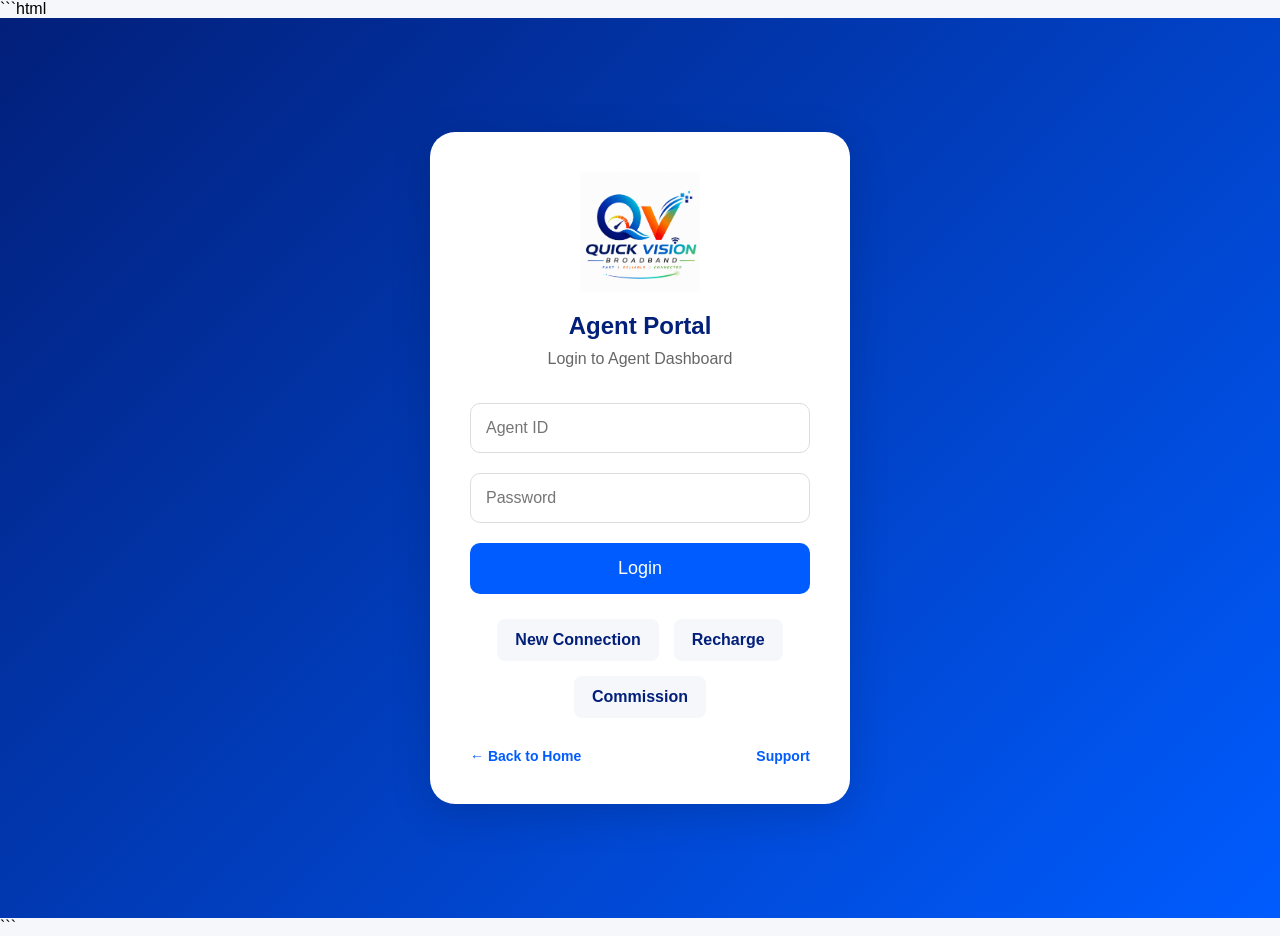
<file: pages/agent.html>
```html
<!DOCTYPE html>
<html lang="en">

<head>

<meta charset="UTF-8">

<meta name="viewport"
content="width=device-width, initial-scale=1">

<title>

Agent Portal

</title>

<link rel="stylesheet"
href="../style.css">

</head>

<body>

<section class="portal">

<div class="portal-card">

<img
src="../logo.png"
class="portal-logo"
alt="Quick Vision">

<h1>

Agent Portal

</h1>

<p>

Login to Agent Dashboard

</p>

<form>

<input
type="text"
placeholder="Agent ID">

<input
type="password"
placeholder="Password">

<button>

Login

</button>

</form>


<div class="quick-actions">

<a href="#">

New Connection

</a>

<a href="#">

Recharge

</a>

<a href="#">

Commission

</a>

</div>


<div class="portal-links">

<a href="../index.html">

← Back to Home

</a>

<a href="support.html">

Support

</a>

</div>

</div>

</section>

</body>

</html>
```
</file>
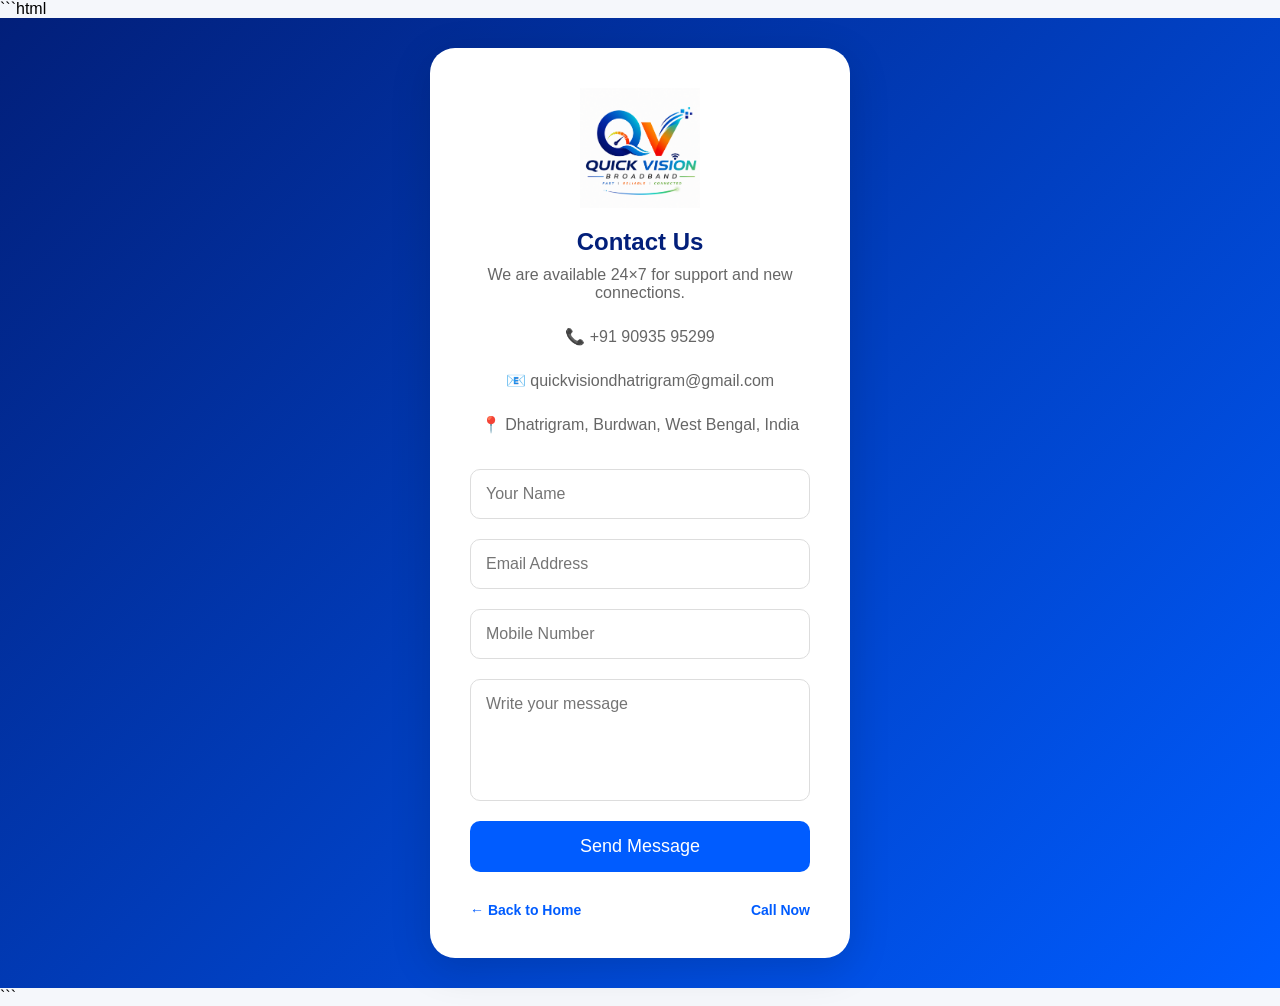
<file: pages/contact.html>
```html
<!DOCTYPE html>
<html lang="en">

<head>

<meta charset="UTF-8">

<meta name="viewport"
content="width=device-width, initial-scale=1">

<title>

Contact Us | Quick Vision Broadband

</title>

<link rel="stylesheet"
href="../style.css">

</head>

<body>

<section class="portal">

<div class="portal-card">

<img
src="../logo.png"
class="portal-logo"
alt="Quick Vision Broadband">

<h1>

Contact Us

</h1>

<p>

We are available 24×7 for support and new connections.

</p>

<div class="contact-details">

<p>

📞 +91 90935 95299

</p>

<p>

📧 quickvisiondhatrigram@gmail.com

</p>

<p>

📍 Dhatrigram, Burdwan,
West Bengal, India

</p>

</div>

<form>

<input
type="text"
placeholder="Your Name">

<input
type="email"
placeholder="Email Address">

<input
type="tel"
placeholder="Mobile Number">

<textarea
placeholder="Write your message"
rows="5"></textarea>

<button>

Send Message

</button>

</form>

<div class="portal-links">

<a href="../index.html">

← Back to Home

</a>

<a href="tel:+919093595299">

Call Now

</a>

</div>

</div>

</section>

</body>

</html>
```
</file>
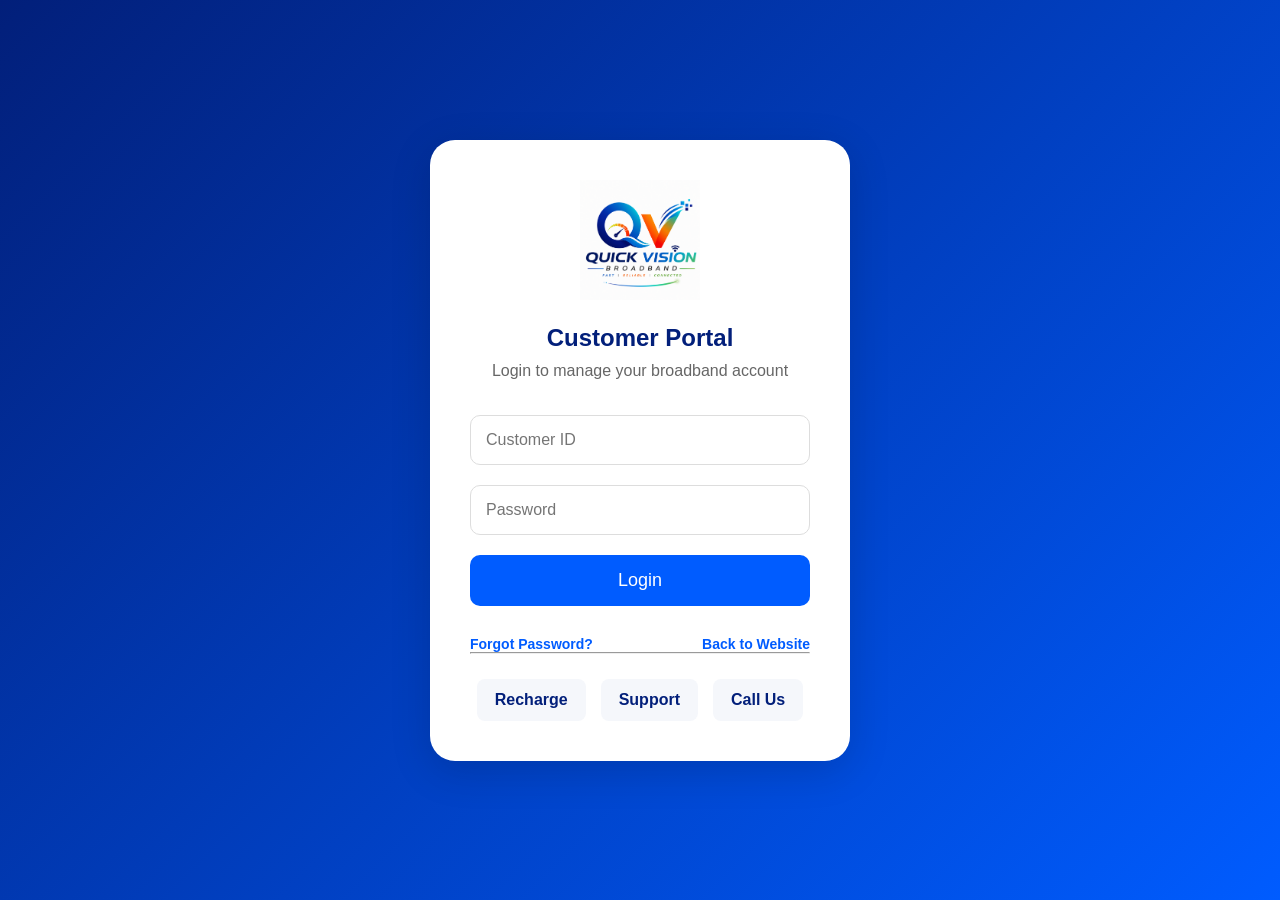
<file: pages/login.html>
<!DOCTYPE html>
<html lang="en">

<head>

<meta charset="UTF-8">

<meta name="viewport"
content="width=device-width, initial-scale=1">

<title>

Quick Vision Customer Portal

</title>

<link rel="stylesheet"
href="../style.css">

</head>

<body>

<section class="portal">

<div class="portal-card">

<img
src="../logo.png"
class="portal-logo">

<h1>

Customer Portal

</h1>

<p>

Login to manage your broadband account

</p>

<form>

<input
type="text"
placeholder="Customer ID">

<input
type="password"
placeholder="Password">

<button>

Login

</button>

</form>

<div class="portal-links">

<a href="#">

Forgot Password?

</a>

<a href="../index.html">

Back to Website

</a>

</div>

<hr>

<div class="quick-actions">

<a href="#recharge">

Recharge

</a>

<a href="#support">

Support

</a>

<a href="tel:+919093595299">

Call Us

</a>

</div>

</div>

</section>

</body>

</html>
</file>
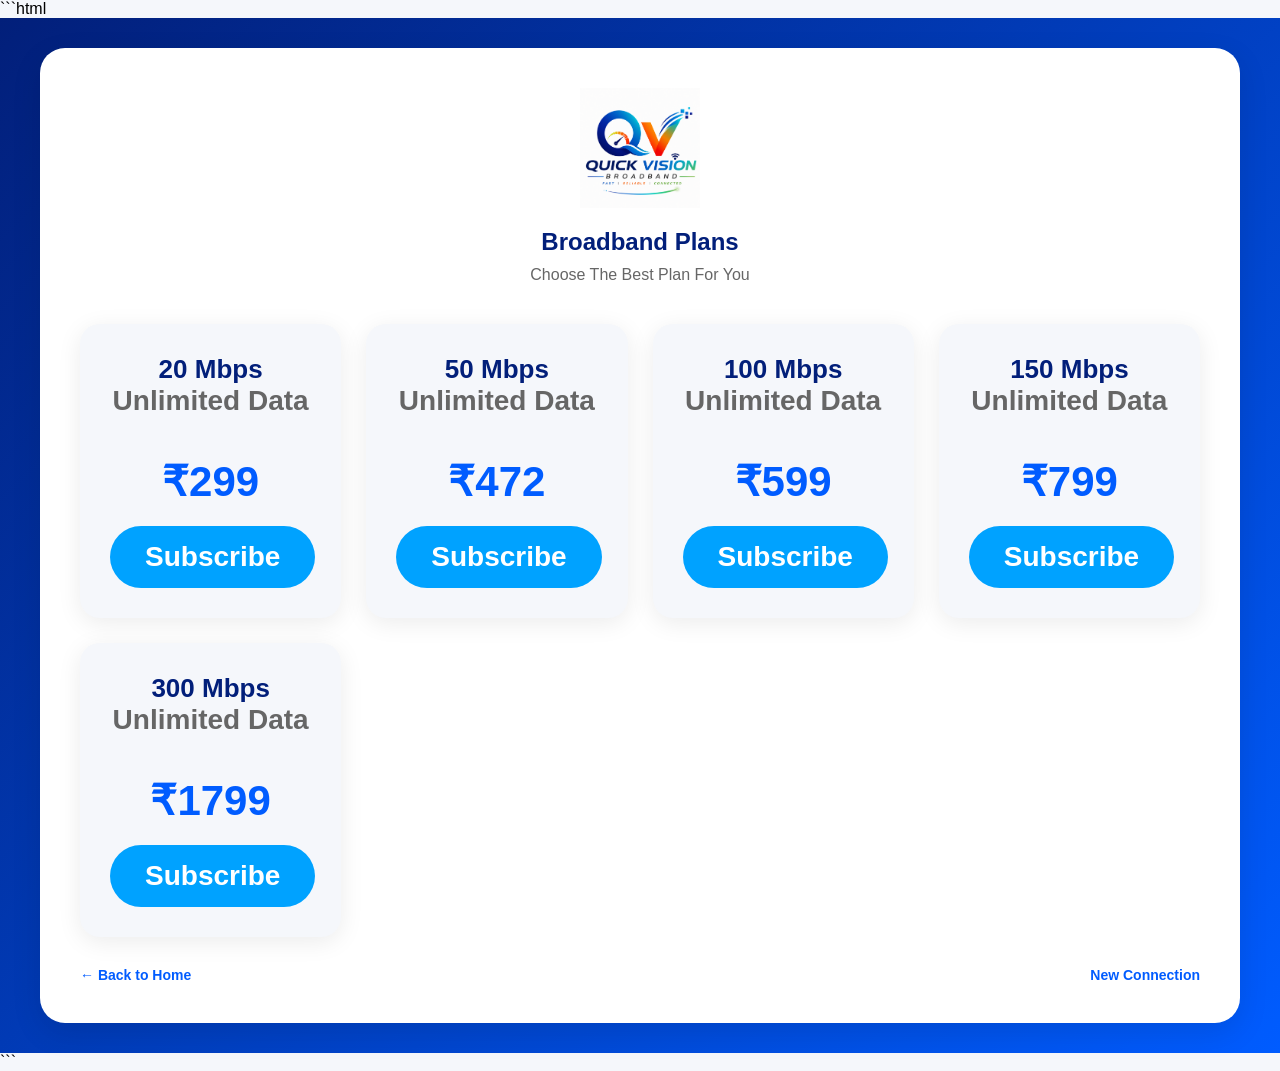
<file: pages/plans.html>
```html
<!DOCTYPE html>
<html lang="en">

<head>

<meta charset="UTF-8">

<meta name="viewport"
content="width=device-width, initial-scale=1">

<title>

Broadband Plans

</title>

<link rel="stylesheet"
href="../style.css">

</head>

<body>

<section class="portal">

<div class="plans-page">

<img
src="../logo.png"
class="portal-logo">

<h1>

Broadband Plans

</h1>

<p>

Choose The Best Plan For You

</p>


<div class="cards">

<div class="card">

<h3>20 Mbps</h3>

<p>Unlimited Data</p>

<h2>₹299</h2>

<a
href="recharge.html"
class="btn">

Subscribe

</a>

</div>


<div class="card">

<h3>50 Mbps</h3>

<p>Unlimited Data</p>

<h2>₹472</h2>

<a
href="recharge.html"
class="btn">

Subscribe

</a>

</div>


<div class="card">

<h3>100 Mbps</h3>

<p>Unlimited Data</p>

<h2>₹599</h2>

<a
href="recharge.html"
class="btn">

Subscribe

</a>

</div>


<div class="card">

<h3>150 Mbps</h3>

<p>Unlimited Data</p>

<h2>₹799</h2>

<a
href="recharge.html"
class="btn">

Subscribe

</a>

</div>


<div class="card">

<h3>300 Mbps</h3>

<p>Unlimited Data</p>

<h2>₹1799</h2>

<a
href="recharge.html"
class="btn">

Subscribe

</a>

</div>

</div>


<div class="portal-links">

<a href="../index.html">

← Back to Home

</a>

<a href="contact.html">

New Connection

</a>

</div>


</div>

</section>

</body>

</html>
```
</file>
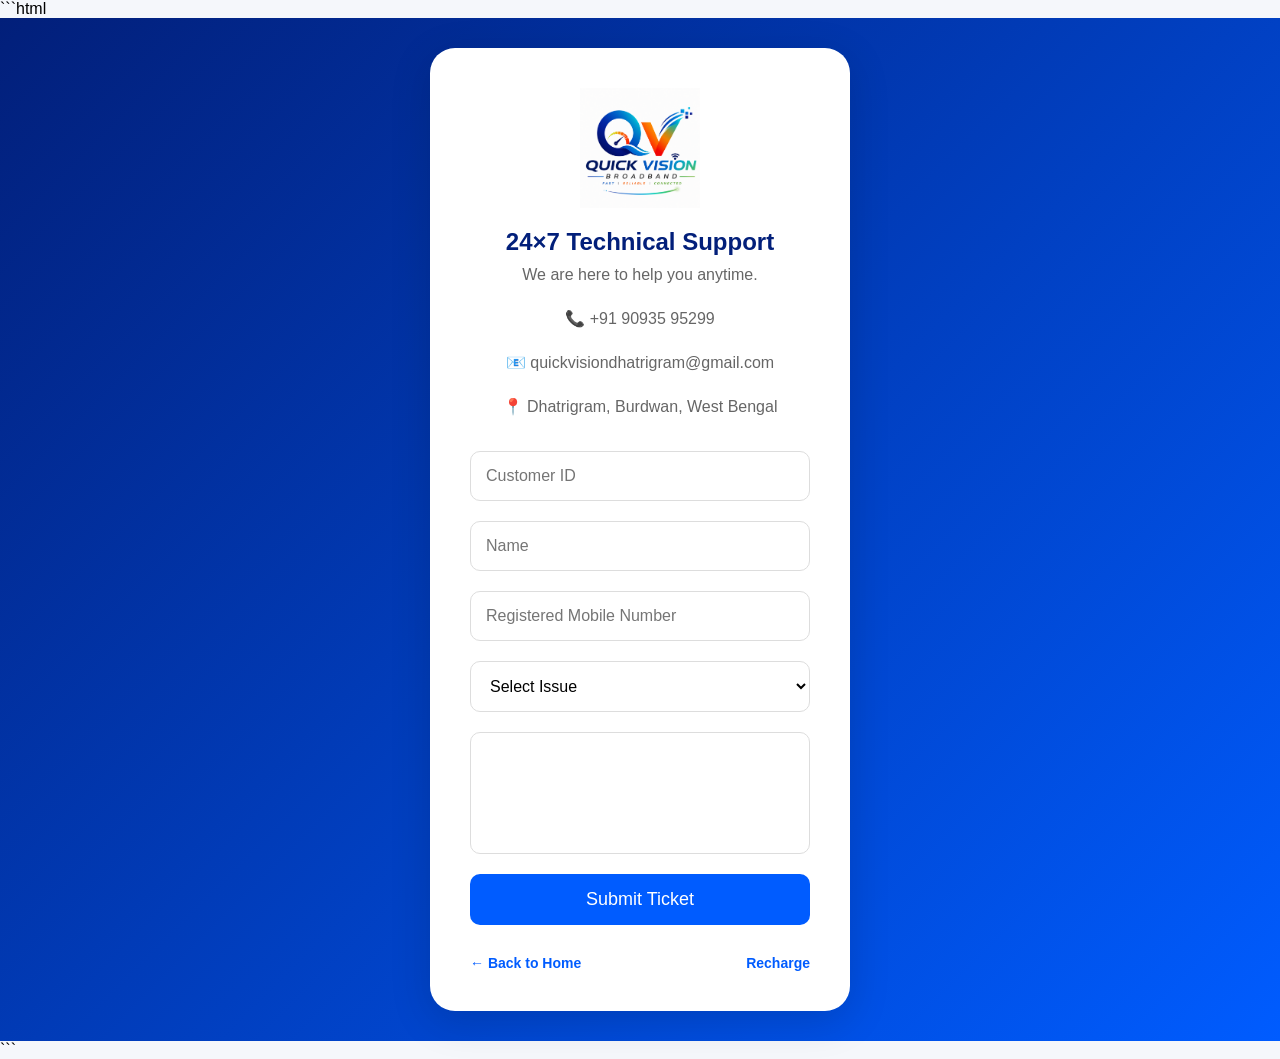
<file: pages/support.html>
```html
<!DOCTYPE html>
<html lang="en">

<head>

<meta charset="UTF-8">

<meta name="viewport"
content="width=device-width, initial-scale=1">

<title>

Quick Vision Support

</title>

<link rel="stylesheet"
href="../style.css">

</head>

<body>

<section class="portal">

<div class="portal-card">

<img
src="../logo.png"
class="portal-logo"
alt="Logo">

<h1>

24×7 Technical Support

</h1>

<p>

We are here to help you anytime.

</p>


<div class="contact-details">

<p>

📞 +91 90935 95299

</p>

<p>

📧 quickvisiondhatrigram@gmail.com

</p>

<p>

📍 Dhatrigram, Burdwan,
West Bengal

</p>

</div>


<form>

<input
type="text"
placeholder="Customer ID">

<input
type="text"
placeholder="Name">

<input
type="text"
placeholder="Registered Mobile Number">

<select>

<option>

Select Issue

</option>

<option>

Internet Not Working

</option>

<option>

Slow Speed

</option>

<option>

Recharge Problem

</option>

<option>

New Connection

</option>

<option>

Billing Issue

</option>

</select>

<textarea
rows="5"
placeholder="Describe Your Problem">

</textarea>

<button>

Submit Ticket

</button>

</form>


<div class="portal-links">

<a href="../index.html">

← Back to Home

</a>

<a href="recharge.html">

Recharge

</a>

</div>

</div>

</section>

</body>

</html>
```
</file>
<file: style.css>
*{
margin:0;
padding:0;
box-sizing:border-box;
font-family:Arial,sans-serif;
}

body{
background:#f5f7fb;
overflow-x:hidden;
}

/* TOPBAR */

.topbar{
background:#021f7a;
color:#fff;
padding:12px 5%;
display:flex;
justify-content:space-between;
font-size:14px;
}

/* NAVBAR */

.navbar{
background:#fff;
display:flex;
justify-content:space-between;
align-items:center;
padding:20px 5%;
box-shadow:0 2px 15px rgba(0,0,0,.08);
position:sticky;
top:0;
z-index:999;
}

.logo{
height:70px;
}

.navbar ul{
display:flex;
gap:35px;
list-style:none;
}

.navbar a{
text-decoration:none;
font-size:17px;
font-weight:600;
color:#222;
transition:.3s;
}

.navbar a:hover{
color:#005cff;
}

/* HERO */

.hero{
display:flex;
justify-content:space-between;
align-items:center;
padding:80px 5%;
background:
linear-gradient(
rgba(0,0,0,.55),
rgba(0,0,0,.55)
),
url("images/banner1.png");

background-size:cover;
background-position:center;
background-repeat:no-repeat;

min-height:650px;

color:#fff;

gap:40px;
}

.hero-left{
width:55%;
}

.hero-left h1{
font-size:60px;
line-height:1.2;
margin-bottom:20px;
}

.hero-left p{
font-size:22px;
margin-bottom:30px;
}

.hero-right{
width:35%;
background:#03298f;
padding:30px;
border-radius:20px;
}

.hero-right h2{
margin-bottom:20px;
}

.hero-right ul{
list-style:none;
line-height:2.2;
font-size:18px;
}

/* HERO IMAGE */

.hero-image{
width:35%;
text-align:center;
}

.hero-image img{
width:420px;
max-width:100%;
}

/* BUTTONS */

.btn,
.btn2{

padding:15px 35px;

border-radius:40px;

text-decoration:none;

font-weight:bold;

display:inline-block;

}

.btn{

background:#00a2ff;

color:white;

}

.btn2{

background:white;

color:#005bff;

margin-left:15px;

}

/* LOGIN */

.loginbox{

display:flex;

justify-content:center;

gap:15px;

margin:50px 0;

}

.login,
.agent{

padding:14px 25px;

border-radius:10px;

text-decoration:none;

color:white;

}

.login{

background:#002f8f;

}

.agent{

background:#10a522;

}

/* RECHARGE */

.recharge{

background:white;

padding:50px;

width:420px;

margin:60px auto;

border-radius:20px;

box-shadow:0 5px 30px rgba(0,0,0,.1);

text-align:center;

}

.recharge h2{

margin-bottom:25px;

color:#021f7a;

}

.recharge input{

width:100%;

padding:15px;

margin:12px 0;

border:1px solid #ddd;

border-radius:10px;

}

.recharge button{

width:100%;

padding:15px;

background:#009c2a;

border:none;

color:white;

font-size:18px;

border-radius:10px;

cursor:pointer;

}

.recharge button:hover{

background:#007f20;

}

/* PLANS */

.plans{

padding:80px 5%;

text-align:center;

}

.plans h2{

font-size:40px;

margin-bottom:50px;

color:#021f7a;

}

.cards{

display:grid;

grid-template-columns:
repeat(auto-fit,minmax(220px,1fr));

gap:25px;

}

.card{

background:white;

padding:40px;

border-radius:20px;

box-shadow:0 5px 25px rgba(0,0,0,.08);

font-size:28px;

font-weight:bold;

transition:.3s;

}

.card:hover{

transform:translateY(-10px);

box-shadow:0 15px 35px rgba(0,0,0,.12);

}

/* OTT */

.ott{

padding:80px 5%;

background:white;

text-align:center;

}

.ott h2{

font-size:40px;

margin-bottom:40px;

color:#021f7a;

}

.ottgrid{

display:grid;

grid-template-columns:
repeat(auto-fit,minmax(140px,1fr));

gap:30px;

}

.ottgrid img{

width:110px;

margin:auto;

transition:.3s;

}

.ottgrid img:hover{

transform:scale(1.1);

}

/* SUPPORT */

.support{

padding:90px 5%;

text-align:center;

background:white;

}

.support-img{

width:300px;

margin-bottom:20px;

animation:floating 4s infinite;

}

.support h2{

font-size:42px;

color:#021f7a;

margin-bottom:20px;

}

.support p{

font-size:20px;

color:#555;

margin-bottom:30px;

}

/* CONTACT */

.contact{

padding:80px 5%;

background:#021f7a;

color:white;

text-align:center;

}

.contact h2{

font-size:42px;

margin-bottom:25px;

}

.contact p{

font-size:20px;

line-height:2;

}

/* FOOTER */

footer{

background:#01114e;

color:white;

padding:50px 5%;

text-align:center;

}

.footer-grid{

display:grid;

grid-template-columns:
repeat(auto-fit,minmax(220px,1fr));

gap:35px;

margin-bottom:30px;

}

.social{

display:flex;

gap:15px;

justify-content:center;

}

.social img{

width:38px;

cursor:pointer;

transition:.3s;

}

.social img:hover{

transform:scale(1.15);

}

footer hr{

margin:30px 0;

border:none;

height:1px;

background:rgba(255,255,255,.2);

}

/* STICKY */

.sticky{

position:fixed;

top:0;

left:0;

width:100%;

background:white;

box-shadow:
0 3px 15px rgba(0,0,0,.12);

z-index:999;

transition:.3s;

}

/* WHATSAPP */

.whatsapp{

position:fixed;

bottom:25px;

right:25px;

z-index:999;

}

.whatsapp img{

width:65px;

}

/* MOBILE */

@media(max-width:768px){

.topbar{

flex-direction:column;

gap:10px;

text-align:center;

}

.navbar{

flex-direction:column;

gap:20px;

}

.navbar ul{

flex-direction:column;

gap:15px;

text-align:center;

}

.hero{

flex-direction:column;

padding:50px 20px;

text-align:center;

}

.hero-left,
.hero-right,
.hero-image{

width:100%;

}

.hero-image img{

width:280px;

}

.loginbox{

flex-direction:column;

align-items:center;

}

.recharge{

width:90%;

padding:30px;

}

}

/* LOGIN PAGE */

.login-page{

min-height:100vh;

display:flex;

justify-content:center;

align-items:center;

background:

linear-gradient(
135deg,
#021a52,
#005cff
);

padding:30px;

}

.login-card{

background:white;

padding:40px;

width:380px;

border-radius:20px;

box-shadow:

0 10px 30px rgba(0,0,0,.15);

text-align:center;

}

.login-card h1{

margin-bottom:25px;

color:#021a52;

}

.login-card input{

width:100%;

padding:15px;

margin:12px 0;

border:

1px solid #ddd;

border-radius:10px;

font-size:16px;

}

.login-card button{

width:100%;

padding:15px;

border:none;

background:#005cff;

color:white;

font-size:18px;

border-radius:10px;

cursor:pointer;

margin-top:10px;

}

.login-card button:hover{

background:#003fb3;

}

.login-card a{

display:inline-block;

margin-top:20px;

text-decoration:none;

color:#005cff;

font-weight:bold;

}

/* CUSTOMER PORTAL */

.portal{

min-height:100vh;

display:flex;

justify-content:center;

align-items:center;

background:

linear-gradient(
135deg,
#021f7a,
#005cff
);

padding:30px;

}

.portal-card{

background:white;

width:420px;

padding:40px;

border-radius:25px;

box-shadow:

0 10px 40px rgba(0,0,0,.15);

text-align:center;

}

.portal-logo{

width:120px;

margin-bottom:20px;

}

.portal-card h1{

color:#021f7a;

margin-bottom:10px;

}

.portal-card p{

color:#666;

margin-bottom:25px;

}

.portal-card input{

width:100%;

padding:16px;

margin:10px 0;

border:

1px solid #ddd;

border-radius:10px;

font-size:16px;

}

.portal-card button{

width:100%;

padding:16px;

border:none;

background:#005cff;

color:white;

font-size:18px;

border-radius:10px;

cursor:pointer;

margin-top:10px;

}

.portal-card button:hover{

background:#003db8;

}

.portal-links{

display:flex;

justify-content:space-between;

margin-top:20px;

}

.portal-links a{

text-decoration:none;

color:#005cff;

font-size:14px;

}

.quick-actions{

display:flex;

justify-content:center;

gap:15px;

margin-top:25px;

}

.quick-actions a{

background:#f5f7fb;

padding:10px 15px;

border-radius:8px;

text-decoration:none;

color:#021f7a;

font-weight:bold;

}

.contact-details{
margin:20px 0;
text-align:center;
}

.contact-details p{
margin:10px 0;
font-size:16px;
color:#444;
}

.portal-card textarea{
width:100%;
padding:15px;
margin:10px 0;
border:1px solid #ddd;
border-radius:10px;
resize:none;
font-size:16px;
font-family:Arial,sans-serif;
}

/* RECHARGE PAGE */

.portal{

min-height:100vh;

display:flex;

justify-content:center;

align-items:center;

background:
linear-gradient(
135deg,
#021f7a,
#005cff
);

padding:30px;

}

.portal-card{

background:#fff;

width:420px;

padding:40px;

border-radius:25px;

box-shadow:
0 10px 40px rgba(0,0,0,.15);

text-align:center;

}

.portal-logo{

width:120px;

margin-bottom:20px;

}

.portal-card h1{

color:#021f7a;

margin-bottom:10px;

}

.portal-card p{

margin-bottom:25px;

color:#666;

}

.portal-card input{

width:100%;

padding:15px;

margin:10px 0;

border:1px solid #ddd;

border-radius:10px;

font-size:16px;

}

.portal-card button{

width:100%;

padding:15px;

background:#005cff;

border:none;

border-radius:10px;

color:white;

font-size:18px;

cursor:pointer;

margin-top:10px;

}

.portal-card button:hover{

background:#003fa5;

}

.portal-links{

display:flex;

justify-content:space-between;

margin-top:20px;

}

.portal-links a{

text-decoration:none;

color:#005cff;

font-weight:bold;

}

/* PAYMENT PAGE */

.payment-icons{

display:flex;

justify-content:center;

gap:20px;

margin:25px 0;

}

.payment-icons img{

width:60px;

transition:.3s;

}

.payment-icons img:hover{

transform:scale(1.1);

}

.paybtn{

display:block;

background:#005cff;

color:white;

padding:15px;

border-radius:10px;

text-decoration:none;

font-weight:bold;

margin-top:20px;

}

.paybtn:hover{

background:#003fa8;

}

.qrbox{

margin-top:30px;

padding:20px;

background:#f5f7fb;

border-radius:15px;

}

.qr{

width:180px;

margin:15px auto;

display:block;

}

.qrbox p{

font-size:15px;

font-weight:bold;

color:#333;

}

/* PAYMENT PAGE */

.payment-section{

margin-top:30px;

}

.payment-icons{

display:flex;

justify-content:center;

gap:20px;

margin:25px 0;

}

.payment-icons img{

width:65px;

transition:.3s;

cursor:pointer;

}

.payment-icons img:hover{

transform:scale(1.1);

}

.paybtn{

display:block;

padding:15px;

background:#005cff;

color:white;

border-radius:10px;

text-decoration:none;

font-weight:bold;

margin-top:20px;

}

.paybtn:hover{

background:#003cbf;

}

.qrbox{

margin-top:30px;

padding:20px;

background:#f5f7fb;

border-radius:15px;

}

.qr{

width:180px;

display:block;

margin:15px auto;

}

.qrbox p{

font-size:15px;

font-weight:bold;

color:#333;

}

.portal-links{

display:flex;

justify-content:space-between;

margin-top:30px;

}

.portal-links a{

text-decoration:none;

font-weight:bold;

color:#005cff;

}

.portal-card select{

width:100%;

padding:15px;

margin:10px 0;

border:1px solid #ddd;

border-radius:10px;

font-size:16px;

background:#fff;

}

.portal-card textarea{

width:100%;

padding:15px;

margin:10px 0;

border:1px solid #ddd;

border-radius:10px;

resize:none;

font-size:16px;

font-family:Arial,sans-serif;

}

.quick-actions{

display:flex;

justify-content:center;

gap:15px;

margin-top:25px;

flex-wrap:wrap;

}

.quick-actions a{

background:#f5f7fb;

padding:12px 18px;

border-radius:8px;

text-decoration:none;

font-weight:bold;

color:#021f7a;

transition:.3s;

}

.quick-actions a:hover{

background:#005cff;

color:white;

}

.plans-page{

background:white;

padding:40px;

border-radius:25px;

width:100%;

max-width:1200px;

text-align:center;

box-shadow:0 10px 30px rgba(0,0,0,.1);

}

.plans-page h1{

color:#021f7a;

margin-bottom:10px;

}

.plans-page p{

margin-bottom:40px;

color:#666;

}

.plans-page .cards{

display:grid;

grid-template-columns:
repeat(auto-fit,minmax(220px,1fr));

gap:25px;

}

.plans-page .card{

padding:30px;

border-radius:20px;

background:#f5f7fb;

}

.plans-page .card h3{

font-size:26px;

color:#021f7a;

}

.plans-page .card h2{

margin:20px 0;

color:#005cff;

}
</file>
